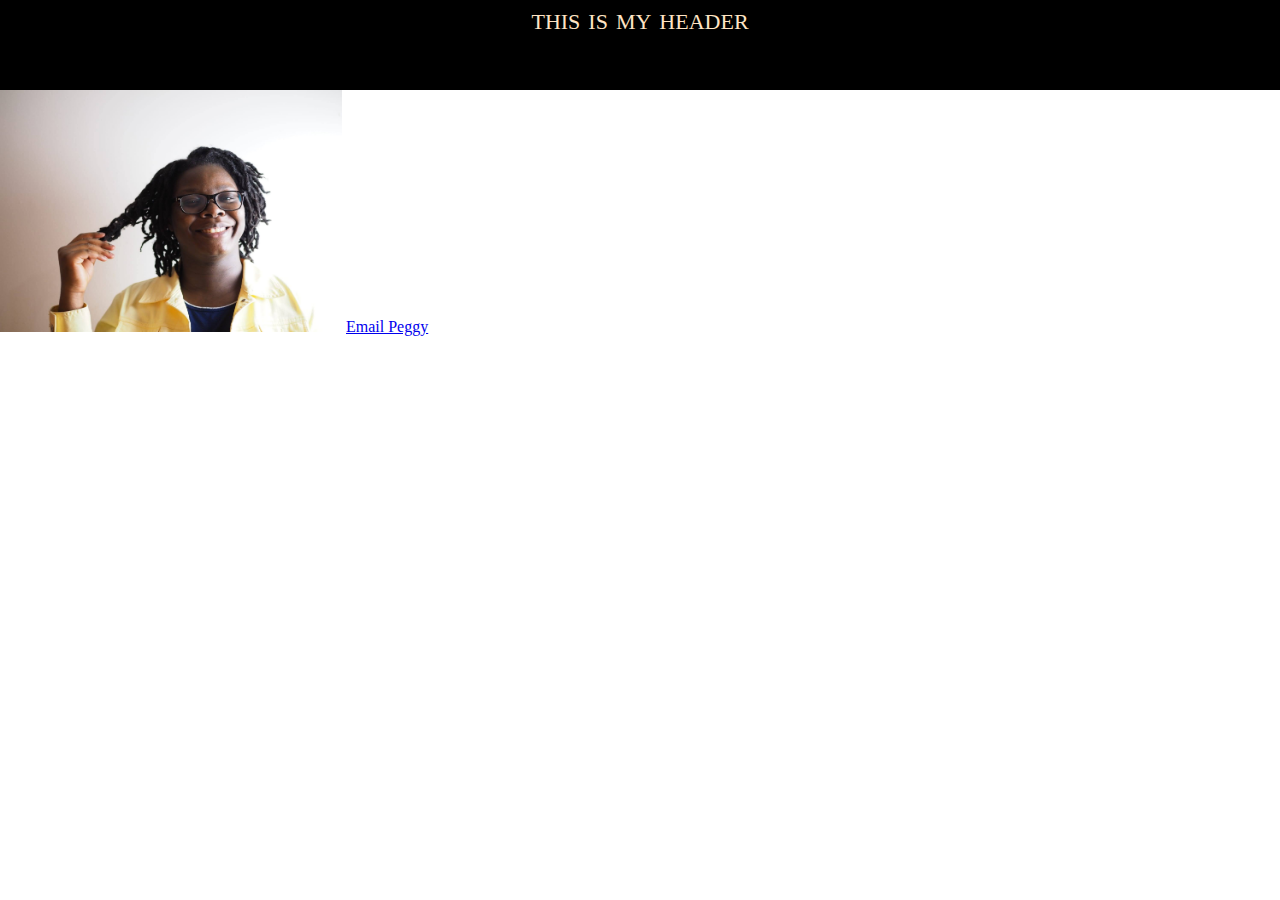
<file: StatVsDyna/Static/index.html>
<!DOCTYPE html>
<html lang="en">
<head>
    <meta charset="UTF-8">
    <meta http-equiv="X-UA-Compatible" content="IE=edge">
    <meta name="viewport" content="width=device-width, initial-scale=1.0">
    <title>Document</title>
 
</head>
<body>
    <div class="header">
        this is my header
        </div>
    <div class="Peggy">
        
    </div>
    <img src="/StatVsDyna/Images/peg3.jpg" alt="Peggy" 
    style="float:center;width:342px;height:242px;">

    <a href="mailto:pegsco@yahoo.co.uk">Email Peggy</a>
    
</body>
</html>


<style>
    *{
        margin: 0;
        padding: 0;
    }
    .header{
        color: bisque;
        background: black;
        height: 10vh;
        display: flex;
        justify-content: center;
        align-items: top;
        font-size: xx-large;
        font-variant: small-caps;
        ;margin: auto;
    }
    .img{
        justify-content: center;
        align-items: flex-start;
        margin: auto;
        image-resolution: 100;

    }
    .img-container {
        text-align: center;
        display: block;
      }
.centerImage
{
 text-align:center;
 display:block;
}

</style>
</file>
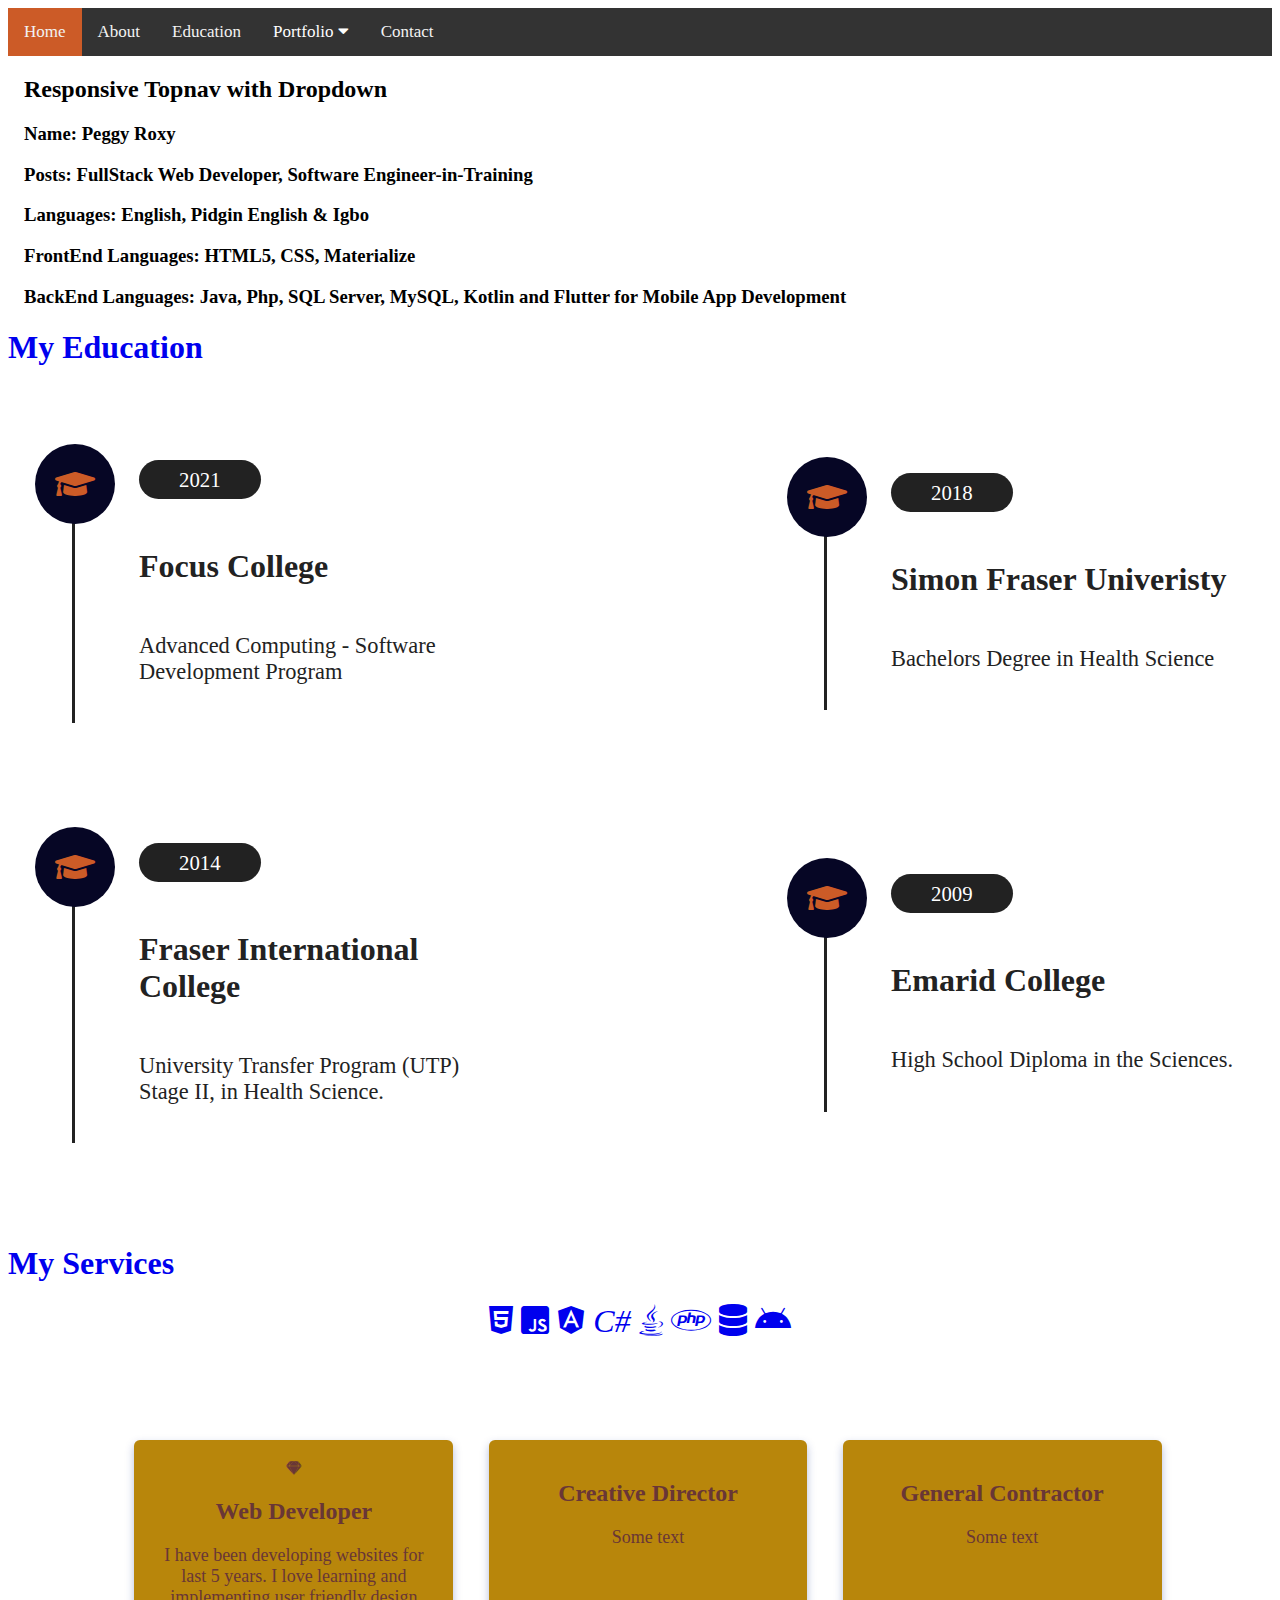
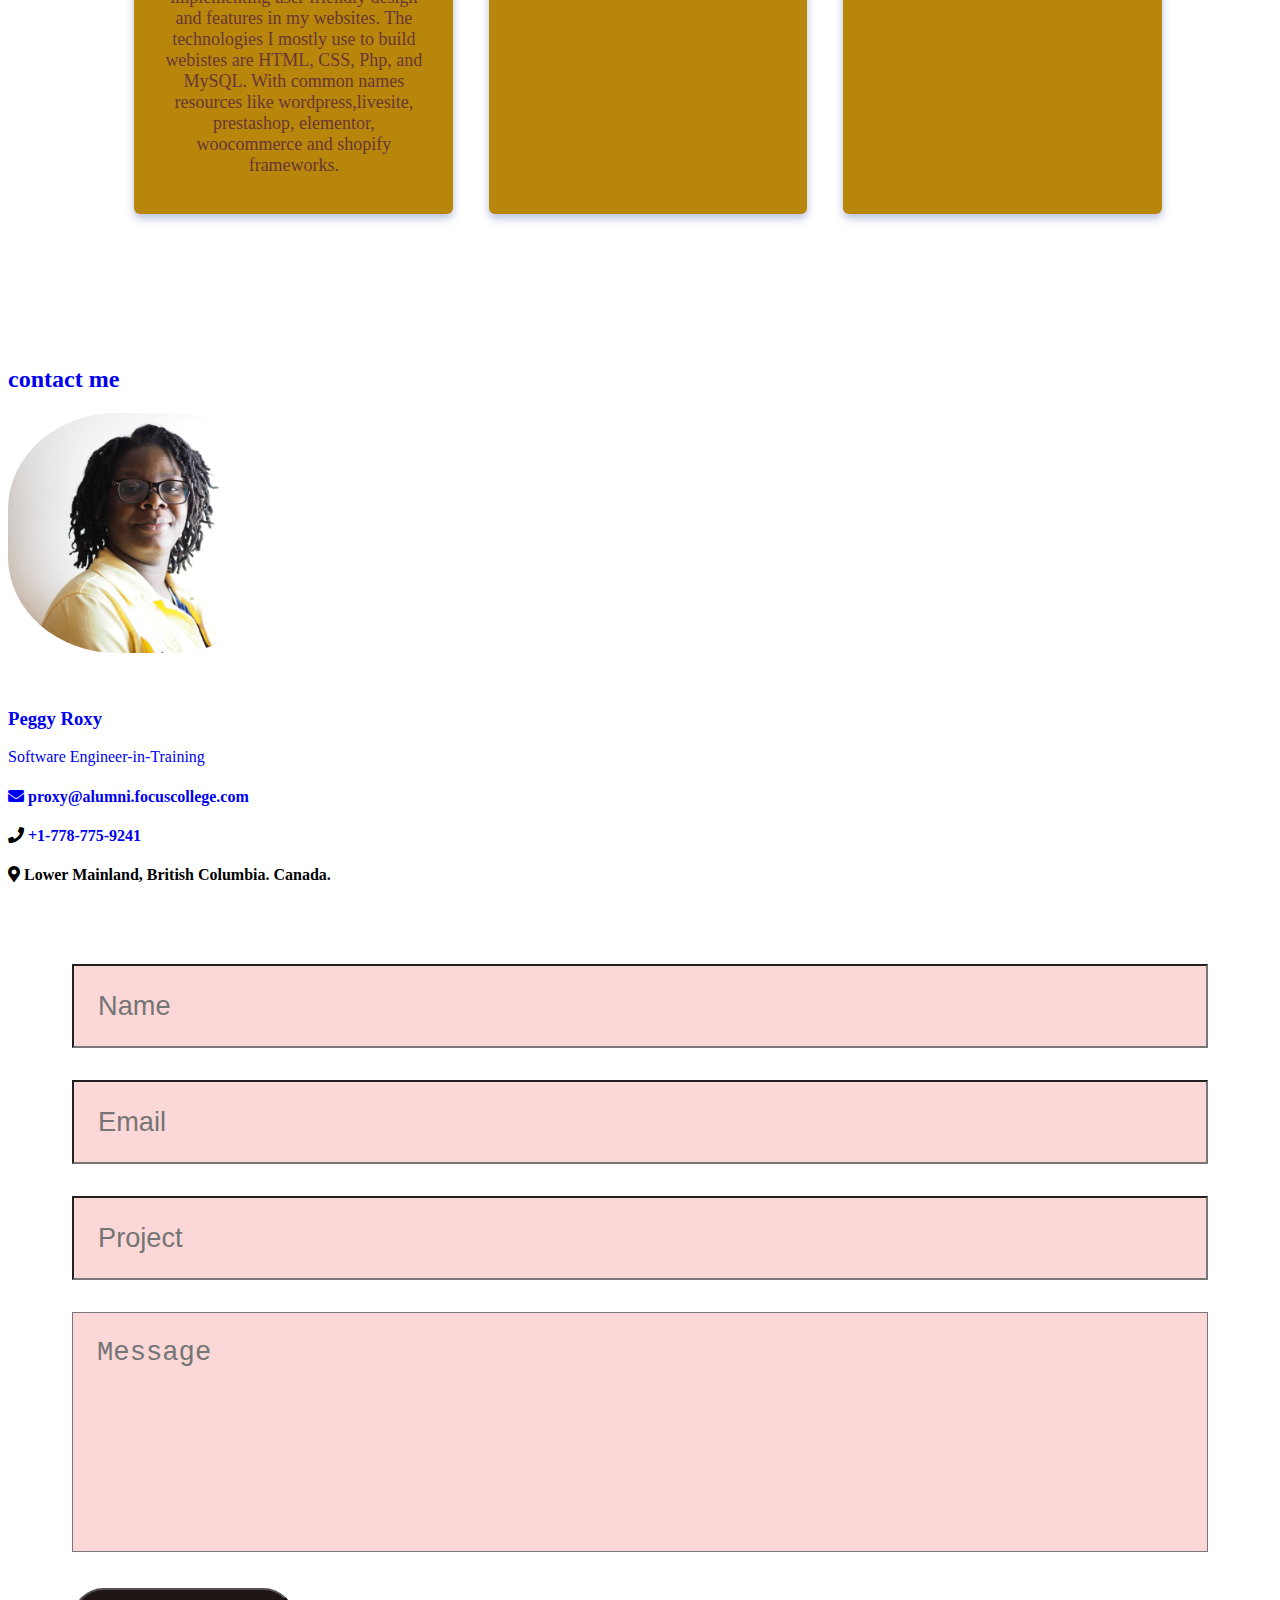
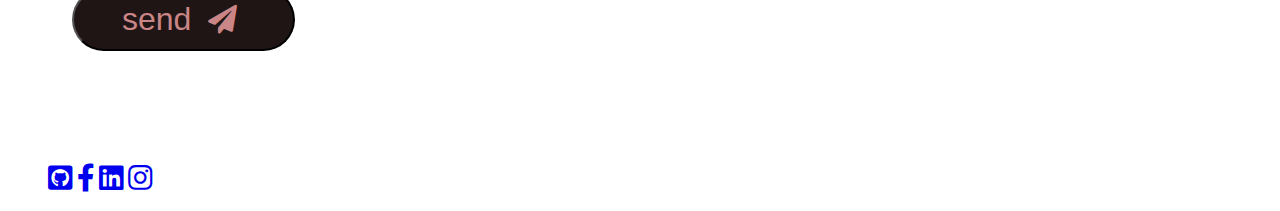
<file: StatVsDyna/Dynamic/june23.html>
<!DOCTYPE html>
<html lang="en">

<head>
    <meta charset="UTF-8">
    <meta http-equiv="X-UA-Compatible" content="IE=edge">
    <meta name="viewport" content="width=device-width, initial-scale=1.0">
    <title>Peggy's Class Work2</title>
    <link rel="stylesheet" href="https://cdnjs.cloudflare.com/ajax/libs/font-awesome/5.15.2/css/all.min.css">
    <link rel="stylesheet" href="style2.css">



</head>

<body>
    <header>
        <div class="topnav" id="myTopnav">
            <a href="#home" class="active">Home</a>
            <a href="#about">About</a>
            <a href="#education">Education</a>
            <div class="dropdown">
                <button class="dropbtn">Portfolio
                    <i class="fa fa-caret-down"></i>
                </button>
                <div class="dropdown-content">
                    <a href="#">Software Engineer-in-Training</a>
                    <a href="#">FullStack Developer</a>
                    <a href="#">General Contractor</a>
                </div>
            </div>
            <a href="#contact">Contact</a>
            <a href="javascript:void(0);" style="font-size:15px;" class="icon" onclick="myFunction()">&#9776;</a>
        </div>

        <div style="padding-left:16px">
            <h2>Responsive Topnav with Dropdown</h2>
            <h3><span>Name: </span>Peggy Roxy</h3>
            <h3><span>Posts: </span>FullStack Web Developer, Software Engineer-in-Training</h3>
            <h3><span>Languages: </span>English, Pidgin English & Igbo</h3>
            <h3><span>FrontEnd Languages: </span>HTML5, CSS, Materialize</h3>
            <h3><span>BackEnd Languages: </span>Java, Php, SQL Server, MySQL, Kotlin and Flutter for Mobile App
                Development</h3>
            <a href="#">
        </div>

    </header>

    <section class="education" id="education">
        <h1 class="heading">My <span>Education</span></h1>
        <div class="box-container">

            <div class="box">
                <i class="fas fa-graduation-cap"></i>
                <span>2021</span>
                <h3>Focus College</h3>
                <p>Advanced Computing - Software Development Program
            </div>

            <div class="box">
                <i class="fas fa-graduation-cap"></i>
                <span>2018</span>
                <h3>Simon Fraser Univeristy</h3>
                <p>Bachelors Degree in Health Science
            </div>

            <div class="box">
                <i class="fas fa-graduation-cap"></i>
                <span>2014</span>
                <h3>Fraser International College</h3>
                <p>University Transfer Program (UTP) Stage II, in Health Science.
            </div>

            <div class="box">
                <i class="fas fa-graduation-cap"></i>
                <span>2009</span>
                <h3>Emarid College</h3>
                <p>High School Diploma in the Sciences.</p>
            </div>
        </div>
    </section>

    <section>
        <h1>My Services</h1>
        <section class="services" id="section-container-services">
            <div class="max-width">
                <div class="icons">
                    <i class="fab fa-html5" aria-hidden="true"></i>
                    <i class="fab fa-js-square" aria-hidden="true"></i>
                    <i class="fab fa-angular" aria-hidden="true"></i>
                    <i>C#</i>
                    <i class="fab fa-java" aria-hidden="true"></i>
                    <i class="fab fa-php" aria-hidden="true"></i>
                    <i class="fas fa-database" aria-hidden="true"></i>
                    <i class="fab fa-android" aria-hidden="true"></i>
                </div>
                <div class="cardContainer">
                    <div class="card" >
                                           <i class="fab fa-sketch" aria-hidden="true"></i>
                        <h2>Web Developer</h2>
                        <p>I have been developing websites for last 5 years. I love learning and implementing user
                            friendly design and features in my websites. The technologies I mostly use to build webistes
                            are HTML, CSS, Php, and MySQL. With common names resources like wordpress,livesite,
                            prestashop, elementor, woocommerce and shopify frameworks.</p>
                    </div>

                    <div class="card" >
                        <h2>Creative Director</h2>
                        <p>Some text</p>
                    </div>

                    <div class="card">
                        <h2>General Contractor</h2>
                        <p>Some text</p>
                    </div>
                </div>
        </section>

        <section class="contact" id="contact">

            <h2 class="heading"> <span>contact</span> me </h2>

            <div class="row">

                <div class="user">
                    <img src="/StatVsDyna/Images/p1.jpg" alt="Peggy">
                    <h3 class="name">Peggy Roxy</h3>
                    <p class="post">Software Engineer-in-Training</p>

                         <div class="info">
                        <h4> <i class="fas fa-envelope"></i> <a href="mailto:proxy@alumni.focuscollege.com">
                                proxy@alumni.focuscollege.com</a></h4>
                        <h4> <i class="fas fa-phone"></i><a href="tel:+17787759241"> +1-778-775-9241</a> </h4>
                        <h4> <i class="fas fa-map-marker-alt"></i> Lower Mainland, British Columbia. Canada. </h4>
                </div>

                <form action="">

                    <input type="text" placeholder="name" class="box">
                    <input type="email" placeholder="email" class="box">
                    <input type="text" placeholder="project" class="box">
                    <textarea name="" id="your_message" cols="30" rows="10" class="box message"
                        placeholder="message"></textarea>
                    <button type="submit" class="btn"> send <i class="fas fa-paper-plane"></i> </button>
                </form>

            </div>
        </section>
        <script src="https://cdnjs.cloudflare.com/ajax/libs/jquery/3.6.0/jquery.min.js"></script>

        <script src="script2.js"></script>
</body>
<footer>
    <div class="social-media-footer">
        <ul class="icons-f">
            <a href="https://www.github.com/drpearlz"><span style="font-size: 28px; color: currentColor;"><i
                        class="fab fa-github-square"></i></a></span>
            <a href="https://www.facebook.com/peggicherrie"><span style="font-size: 28px; color: currentColor;"><i
                        class="fab fa-facebook-f"></i></a></span>
            <a href="https://www.linkedin.com/in/peggy-roxy-94931a85"><span
                    style="font-size: 28px; color: currentColor;"><i class="fab fa-linkedin"></i></a></span>
            <a href="https://www.instagram.com/dr_pearlz"><span style="font-size: 28px; color: currentColor;"><i
                        class="fab fa-instagram"></i></a></span>
        </ul>
    </div>
</footer>

</html>
</file>
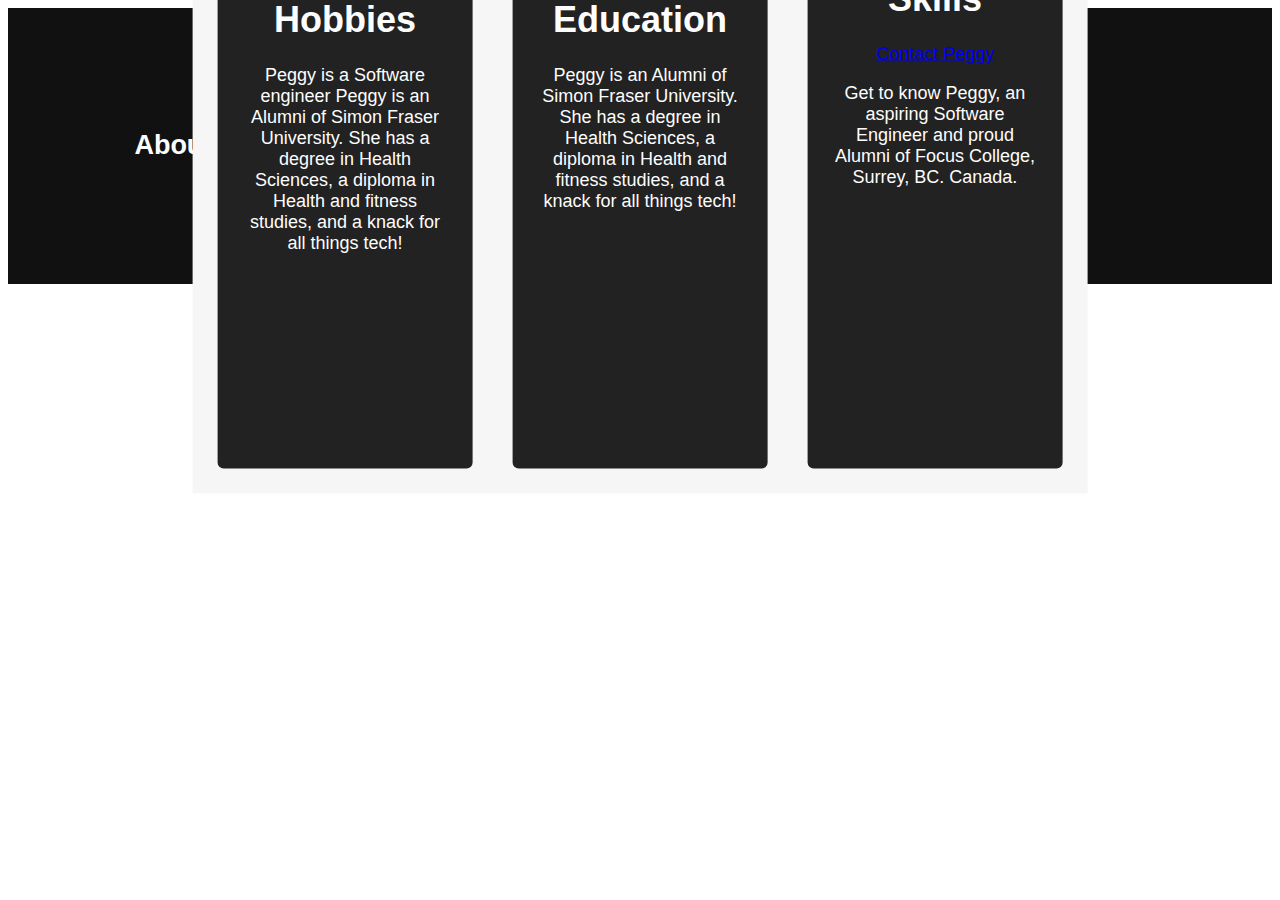
<file: StatVsDyna/Static/about.html>
<!DOCTYPE html>
<html lang="en">

<head>
    <meta charset="UTF-8">
    <meta http-equiv="X-UA-Compatible" content="IE=edge">
    <meta name="viewport" content="width=device-width, initial-scale=1.0">
    <title>About Peggy</title>
    <link rel="stylesheet" href="main.css">
    <link rel="stylesheet" href="https://cdnjs.cloudflare.com/ajax/libs/font-awesome/5.15.3/css/all.min.css">

</head>

<body>
    <!--beginning of responsive cards-->
    <section class="about" id="about">
        <div class="max-width">
            <div class="parent">
                <h2 class="title">About Peggy</h2>
                <div class="child">
                    <div class="card">
                        <div class="subheader">
                            <i class="fas fa-mobile"></i>
                            <h1>Hobbies</h1>
                        </div>
                        <div class="description">
                            <p>Peggy is a Software engineer Peggy is an Alumni of Simon Fraser University. She has a
                                degree in Health Sciences,
                                a diploma in Health and fitness studies, and a knack for all things tech!</p>
                        </div>
                    </div>
                    <div class="card">
                        <div class="subheader">
                            <i class="fas fa-mobile"></i>
                            <h1>Education </h1>
                        </div>
                        <div class="description">
                            <p>Peggy is an Alumni of Simon Fraser University. She has a degree in Health Sciences,
                                a diploma in Health and fitness studies, and a knack for all things tech!</p>
                        </div>
                    </div>
                    <div class="card">
                        <div class="subheader">
                            <h1>Skills</h1>
                        </div>
                        <div class="description">
                            <div class="Contact-her">
                                <a href="mailto:pegsco@yahoo.co.uk">Contact Peggy</a>
                                <p> Get to know Peggy, an aspiring Software Engineer and proud Alumni of Focus College,
                                    Surrey, BC. Canada.</p>
                            </div>
                        </div>
                    </div>
                </div>
            </div>
        </div>
    </section>
    <!--end of responsive card-->

</body>

</html>
</file>
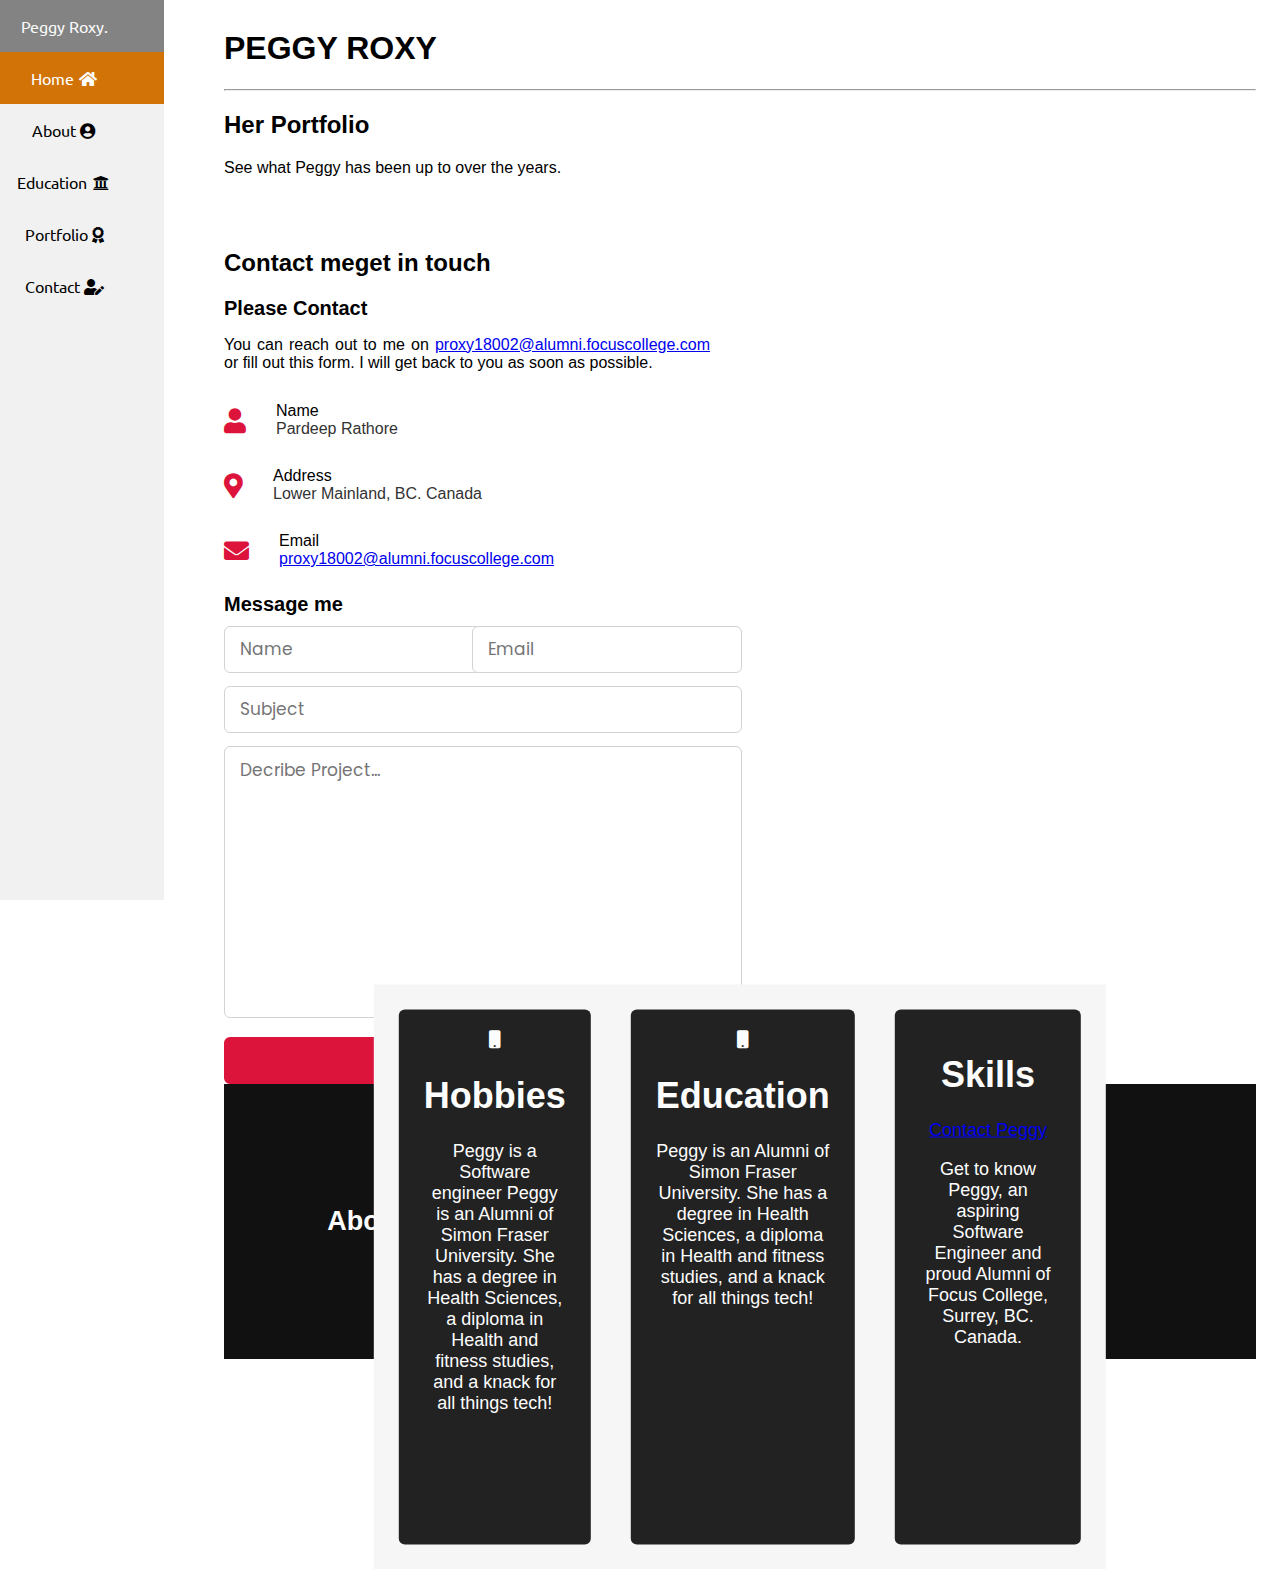
<file: StatVsDyna/Static/June15.html>
<!DOCTYPE html>
<html lang="en">
<head>
    <meta charset="UTF-8">
    <meta http-equiv="X-UA-Compatible" content="IE=edge">
    <meta name="viewport" content="width=device-width, initial-scale=1.0">
    <title>Say hi to Peggy</title>
    <link rel="stylesheet" href="main.css">
    <link rel="stylesheet" href="https://cdnjs.cloudflare.com/ajax/libs/font-awesome/5.15.3/css/all.min.css">
   </head>
<body>
 <header>
      <div class="navbar">
          <div class="logo"><a href="#">Peggy R<span>oxy.</span></a></div>
          <a class="active" href="#home">Home <i class="fa fa-fw fa-home"></i></a>
          <a href="/StatVsDyna/Static/about.html">About <i class="fas fa-user-circle"></i></a>
          <a href="#education">Education <i class="fa fa-fw fa-university"></i></a>
          <a href="JPage.html">Portfolio <i class="fas fa-award"></i></a>
          <a href="#contact">Contact  <i class="fas fa-user-edit"></i></a>
      </div>
 </header>
    <div class="content">
    <h1>PEGGY ROXY</h1>
    <hr>


    <h2>Her Portfolio</h2>
    <p> See what Peggy has been up to over the years.</p>

    <br>

<br>

<section class="contact" id="section-container-contact">
    <div class="max-width">
        <h2 class="title">Contact me</h2>
        <div class="contact-content inline-photo show-on-scroll">
            <div class="column left">
                <div class="text">Please Contact</div>
                <p>You can reach out to me on <a href="mailto:proxy18002@alumni.focuscollege.com">proxy18002@alumni.focuscollege.com</a> or fill out this form. 
                    I will get back to you as soon as possible.</p>
                <div class="icons">
                    <div class="row">
                        <i class="fas fa-user"></i>
                        <div class="info">
                            <div class="head">Name</div>
                            <div class="sub-title">Pardeep Rathore</div>
                        </div>
                    </div>
                    <div class="row">
                        <i class="fas fa-map-marker-alt"></i>
                        <div class="info">
                            <div class="head">Address</div>
                            <div class="sub-title">Lower Mainland, BC. Canada</div>
                        </div>
                    </div>
                    <div class="row">
                        <i class="fas fa-envelope"></i>
                        <div class="info">
                            <div class="head">Email</div>
                            <div class="sub-title"><a href="mailto:proxy18002@alumni.focuscollege.com">proxy18002@alumni.focuscollege.com</a></div>
                        </div>
                    </div>
                </div>
            </div>
            <div class="column right">
                <div class="text">Message me</div>
                <form action="POST" data-netlify="true">
                    <div class="fields">
                        <div class="field name">
                            <input type="text" name="name" placeholder="Name" required>                
                        </div>
                        <div class="field email">
                            <input type="email" name="email" placeholder="Email" required>                
                        </div>
                    </div>
                    <div class="field subject">
                        <input type="text" name="subject" placeholder="Subject" required>                
                    </div>
                    <div class="field textarea">
                        <textarea id="" cols="30" rows="10" type="text" name="decription" placeholder="Decribe Project..."></textarea>
                    </div>
                    <div class="button">
                        <button type="submit">Send Message</button>
                    </div>
                </form>
            </div>
        </div>
    </div>
</section>



<script src="app.js"></script>
</body>
<footer>
        <!--beginning of responsive cards-->
        <section class="about" id="about">
            <div class="max-width">
                <div class="parent">
                    <h2 class="title">About Peggy</h2>
                    <div class="child">
                        <div class="card">
                            <div class="subheader">
                                <i class="fas fa-mobile"></i><h1>Hobbies</h1>
                            </div>
                            <div class="description">
                                <p>Peggy is a Software engineer Peggy is an Alumni of Simon Fraser University. She has a
                                    degree in Health Sciences,
                                    a diploma in Health and fitness studies, and a knack for all things tech!</p>
                            </div>
                        </div>
                        <div class="card">
                            <div class="subheader">
                               <i class="fas fa-mobile"></i> <h1>Education </h1>
                            </div>
                            <div class="description">
                                <p>Peggy is an Alumni of Simon Fraser University. She has a degree in Health Sciences,
                                    a diploma in Health and fitness studies, and a knack for all things tech!</p>
                            </div>
                        </div>
                        <div class="card">
                            <div class="subheader">
                                <h1>Skills</h1>
                            </div>
                            <div class="description">
                                <div class="Contact-her">
                                    <a href="mailto:pegsco@yahoo.co.uk">Contact Peggy</a>
                                    <p> Get to know Peggy, an aspiring Software Engineer and proud Alumni of Focus College,
                                        Surrey, BC. Canada.</p>
                                </div>
                            </div>
                        </div>
                    </div>
                </div>
            </div>
        </section>
    <!--end of responsive card-->
    
</footer>
</html>
</file>
<file: StatVsDyna/Dynamic/style2.css>
.body {
    font-family: "Segoe UI", -apple-system, BlinkMacSystemFont, 'Segoe UI', Roboto, Oxygen, Ubuntu, Cantarell, 'Open Sans', 'Helvetica Neue', Tahoma, Geneva, 'Nunito' Verdana, sans-serif;
}

* {
    box-sizing: border-box;
    text-decoration: none;
    transition: all .2s linear;
    scroll-behavior: smooth;

}

.topnav {
    overflow: hidden;
    background-color: #333;
}

.topnav a {
    float: left;
    display: block;
    color: #f2f2f2;
    text-align: center;
    padding: 14px 16px;
    text-decoration: none;
    font-size: 17px;
}

.active {
    background-color: rgb(204, 91, 39);
    color: white;
}

.topnav .icon {
    display: none;
}

.dropdown {
    float: left;
    overflow: hidden;
}

.dropdown .dropbtn {
    font-size: 17px;
    border: none;
    outline: none;
    color: white;
    padding: 14px 16px;
    background-color: inherit;
    font-family: inherit;
    margin: 0;
}

.dropdown-content {
    display: none;
    position: absolute;
    background-color: #f9f9f9;
    min-width: 160px;
    box-shadow: 0px 8px 16px 0px rgba(0, 0, 0, 0.2);
    z-index: 1;
}

.dropdown-content a {
    float: none;
    color: black;
    padding: 12px 16px;
    text-decoration: none;
    display: block;
    text-align: left;
}

.topnav a:hover,
.dropdown:hover .dropbtn {
    background-color: #555;
    color: white;
}

.dropdown-content a:hover {
    background-color: #ddd;
    color: black;
}

.dropdown:hover .dropdown-content {
    display: block;
}
@media (max-width:400px) {
    header {
        width: 100vw;
    }
    .heading {
        margin: 0 3rem;
    }
    .education .box-container .box {
        width: 100%;
    }
    .services {
        width: 100%;
    }
    .contact .row form {
        margin: 3rem 0;
    }
}
@media screen and (max-width: 600px) {

    .topnav a:not(:first-child),
    .dropdown .dropbtn {
        display: none;
    }

    .topnav a.icon {
        float: right;
        display: block;
    }
    .topnav.responsive {
        position: relative;
    }
    .cardContainer {
        display: block;
        margin-bottom: 20px;
    }

    .card {
        width: 100%;
    }
    .education .box-container .box {
        width: 100%;
    }
    .contact .row {
        margin: 3rem 0;
    }
}

@media screen and (max-width: 768px) {
    html{
        font-size: 50%;
    }
}
@media (max-width:991px) {
    header {
        left: -120%;
    }
    #menu {
        display: block;
    }
    header.toggle {
        left: 0%;
    }
    body {
        padding: 0;
    }
}

@media (max-width:1200px) {
    html {
        font-size: 55%;
    }
    .home {
        padding: 1rem 4rem;
    }
}
.topnav.responsive .icon {
    position: absolute;
    right: 0;
    top: 0;
}

.topnav.responsive a {
    float: none;
    display: block;
    text-align: left;
}

.topnav.responsive .dropdown {
    float: none;
}

.topnav.responsive .dropdown-content {
    position: relative;
}

.topnav.responsive .dropdown .dropbtn {
    display: block;
    width: 100%;
    text-align: left;
}
.btn{
padding: .7rem 3rem;
background: rgb(31, 21, 21);
color: rgb(202, 134, 134);
cursor: pointer;
margin-top: 1rem;
font-size: 2rem;
border-radius: 5rem;
}
.btn i {
    padding: 0 .5rem;
    font-size: 1.8rem;
}
.btn:hover {
    background: var(--color);
    transform: scale(1.1);
    transition: all .5s;
}
.education .box-container {
    display: flex;
    align-items: center;
    justify-content: space-between;
    flex-wrap: wrap;
    padding: 1rem 0;
    padding-left: 3rem;
}
.education .box-container .box {
    width: 27rem;
    margin: 4rem 1rem;
    padding-left: 4rem;
    border-left: .2rem solid #222;
    position: relative;
}
.education .box-container .box span {
    font-size: 1.3rem;
    background: #222;
    color: #fff;
    border-radius: 5rem;
    padding: .5rem 2.5rem;
}
.education .box-container .box h3 {
    font-size: 2rem;
    color: #222;
    padding-top: 1.5rem;
}
.education .box-container .box p {
    font-size: 1.4rem;
    color: #222;
    padding: 1rem 0;
}
.education .box-container .box i {
    position: absolute;
    top: -1.5rem;
    left: -2.5rem;
    height: 5rem;
    width: 5rem;
    border-radius: 50%;
    line-height: 5rem;
    color: rgb(204, 91, 39);
    text-align: center;
    font-size: 2rem;
    background: rgb(6, 6, 37);
}


.icons {
    text-align: center;
    display: block;
    font-size: 32px;

}

.cardContainer {
    width: 100vw;
    display: flex;
    padding: 100px 10%;
    position: relative;
    justify-content: space-between;

}
.h1{
    text-align: center;
    font-size: 3rem ;
    font: 32px;
    color: rgb(58, 37, 37);
    justify-content: center;
    flex-flow: column;
}
.h4{
    font-size: 16px;
    font-weight: 500;
    margin-block-start: 1em;
    margin-block-end: 1em;
    margin-inline-start: 0px;
    margin-inline-end: 0px;
}
.h3{
    margin-block-start: 1em;
    margin-block-end: 1em;
    margin-inline-start: 0px;
    margin-inline-end: 0px;
    font-weight: bold;
    font-size: 1em;
    padding: 8px;
}
.card {
    color: rgb(105, 54, 54);
    box-shadow: 0 4px 8px 0 rgba(38 62 146 / 34%);
    width: calc(33% - 20px);
    background-color: darkgoldenrod;
    text-align: center;
    padding-top: 20px;
    padding-bottom: 20px;
    padding-left: 25px;
    padding-right: 25px;
    border-radius: 6px;
    margin: 0px 0px 32px;
    margin-bottom: 32px;
    

}

.card :hover {
    background-color: rgb(35, 105, 44);
    box-shadow: cornflowerblue;
    transition: all .5s;
}

.card p {
    font-size: 18px;
}

.section {
    min-height: 100vh;
    padding: 1rem;
    display: block;
}

.contact .user img {
        height: 15rem;
        width: 17rem;
        border-radius: 40%;
        object-fit: cover;
        margin-bottom: 2rem;
        border: .2rem solid var(--color);
    }
    .column {
        float: left;
        width: 50%;
        margin-top: 6px;
        padding: 20px;
      }
      
      /* Clear floats after the columns */
      .row:after {
        content: "";
        display: table;
        clear: both;
      }
/* */

.contact{
 box-sizing: border-box;   
}
.contact .row {
    display: flex;
    align-items: center;
    justify-content: center;
    flex-wrap: wrap; 
}
.contact .row .content {
    flex: 1 1 30rem;
    padding: 4rem;
    padding-bottom: 0;
}
.contact .row form {
    flex: 1 1 45rem;
    padding: 2rem;
    margin: 2rem;
    margin-bottom: 4rem;
}
.contact .row form .box {
    padding: 1.5rem;
    margin: 1rem 0;
    background: rgba(236, 54, 54, 0.2);
    color: #222;
    text-transform: none;
    font-size: 1.7rem;
    width: 100%;
}
.contact .row form .box::placeholder {
    text-transform: capitalize;
}
.contact .row form .message {
    height: 15rem;
    resize: none;
}
.contact .row .content .title {
    text-transform: uppercase;
    color: #222;
    font-size: 3rem;
    padding-bottom: 2rem;
}
.contact .row .content .info h3 {
    display: flex;
    align-items: center;
    font-size: 2rem;
    text-transform: none;
    color: #222;
    padding: 1rem 0;
    font-weight: normal;
}
.contact .row .content .info h2 {
    display: flex;
    align-items: center;
    margin: 0px, 0px, 60px;
    padding: 2px, 0px, 0px;
    font-size: 40px;
    box-sizing: border-box;
    text-decoration-style: solid;
    color: #222;
    position: relative;
    font-weight: 500;
}
.contact .row .content .info h3 i {
    padding-right: 1rem;
    color: var(--color);
}
.footer .social-media-footer {
    padding: 1rem;
    display: flex;
    align-items: center;
    justify-content: center;
    flex-flow: column;
    align-items: center;
}
</file>
<file: StatVsDyna/Static/main.css>
@import url('https://fonts.googleapis.com/css2?family=Poppins:wght@400;500;600;700&family=Ubuntu:ital,wght@0,400;0,500;0,700;1,700&display=swap');

body{
    font-family: sans-serif;
    text-decoration: none;
}

button{
    background: lightblue;
    border: 1px solid blue;
    color: white;
    font: inherit;
    padding: 8px;
    background-color: #000;
    display: inline-block;
    outline: 0;
    font-size: 18px;
    width: 100%;
    cursor: pointer;
}

button:focus{
    outline: none;
}
button:hover, a:hover{
    opacity: 0.7;
}
header {
    position: fixed;
    top: 0;
    left: 0;
    z-index: 1000;
    height: 100%;
    width: 8rem;
    background: #f2f2f2;
    display: flex;
    align-items: center;
    justify-content: center;
    flex-flow: column;
    text-align: center;
    flex-wrap: wrap;
}
html{
    scroll-behavior: smooth;
}
.parent{
    height: auto;
    width: 100vw;
    color: rgb(253, 253, 253);
    font-size: large;
    
 }
.child{
    position: absolute;
    top: 70%;
    left: 50%;
    transform: translate(-50%, -50%);
    display: flex;
    width: 70%;
    padding: 5px;
    background: rgb(247, 246, 246);
    height: unset;
    text-decoration: none;
}

.about .title::after{
    content: "what I like doing";
}

.card{
    padding: 20px;
    margin: 20px;
    background: rgb(216, 130, 2);
    border: 2px saddlebrown;
    border-radius: 2px;
    transition: all .1s ease-in-out;
}
.card:hover{
    background: rgb(231, 87, 21);
}

@media (max-width:900px) {
    .child {
        display: block;
    }
}
div.content {
    margin-left: 200px;
    padding: 1px 16px;
    height: 1000px;
  }
  
  .navbar {
    position: fixed;
    margin: 0;
    font-family: Ubuntu, sans-serif;
    padding: 0;
    height: 100%;
    width: 200px;
    background-color: #f1f1f1;
    flex: 30%;


  }
  .navbar a {
    display: block;
    color: black;
    padding: 16px;
    text-decoration: none;
  }
 
  .navbar a.active {
    background-color: #d17307;
    color: white;
  }

  .navbar a:hover:not(.active) {
    background-color: #555;
    color: white;
  }

  @media screen and (max-width: 700px) {
    .sidebar {
      width: 100%;
      height: auto;
      position: relative;
    }
    .navbar a {float: left;}
    div.content {margin-left: 0;}
  }
  
  @media screen and (max-width: 400px) {
    .navbar a {
      text-align: center;
      float: none;
    }}
    /* Contact form */

.contact .title:after{
    content: "get in touch";
}

.contact .contact-content .column{
    width: calc(50% - 30px);
}

.contact .contact-content .text{
    font-size: 20px;
    font-weight: 600;
    margin-bottom: 10px;
}

.contact .contact-content .left p{
    text-align: justify;
}

.contact .contact-content .left .icons{
    margin: 10px 0;
}

.contact .contact-content .row{
    display: flex;
    height: 65px;
    align-items: center;
}

.contact .contact-content .row .info{
    margin-left: 30px;
}
.contact .contact-content .row i{
    font-size: 25px;
    color: crimson;
}

.contact .contact-content .info .head{
    font-weight: 500;
}

.contact .contact-content .info .sub-title{
    color: #333;
}


.contact .right form .fields{
    display: flex;
}

.contact .right form .fields .field,
.contact .right form .fields
{
    height: 45px;
    width: 100%;
    margin-bottom: 15px;
}

.subject{
    height: 45px;
    width: 100%;
    margin-bottom: 15px;
}

.contact .right form .textarea{
    height: 80%;
    margin-top: 10px;
    margin-bottom: 15px;
}

.contact .right form .name{
    margin-right: 10px;
}

.contact .right form .field input,
.contact .right form .textarea textarea{
    height: 100%;
    width: 100%;
    border: 1px solid lightgrey;
    border-radius: 6px;
    outline: none;
    padding: 0 15px;
    font-size: 17px;
    font-family: 'Poppins', sans-serif;
}


.contact .right form .textarea textarea{
    padding-top: 10px;
    resize: none;
}

.contact .right form .button{
    height: 47px;
    width: 100%;
}

.contact .right form .button button{
    width: 100%;
    height: 100%;
    border: 2px solid crimson;
    background: crimson;
    color: #fff;
    font-size: 20px;
    font-weight: 500;
    border-radius: 6px;
    transition: all 0.3s ease;
}

.contact .right form .button button:hover{
    color: crimson;
    background: none;
}

@media(min-width: 1024px) and (max-width: 1333px){
    .about .about-content .card{
        height: auto !important;    
    }
    .about .about-content .card .box{
        height: 60vh;
    }

}

.about, .teams{
    background: #111;
    color: #fff;
    padding: 100px 10%;
    position: relative;
}
.about .title::before{
    background: #fff;
}
.about .title::after{
    background: #111;
    content: "What I provide";
}

.about  .card{
    width: calc(33% - 20px);
    height: 55vh;
    background: #222;
    text-align: center;
    border-radius: 6px;
    padding: 20px 25px;
    cursor: pointer;
    transition:  all 0.3s ease;
}
.about .about-content .card .box{
    transition:  all 0.3s ease;
}
.about .about-content .card:hover{
    background: crimson;
}

.about .about-content .card:hover .box{
    transform: scale(1.05);
}
.about .about-content .card i{
    font-size: 50px;
    color: crimson;
    transition:  all 0.3s ease;
}
.about .about-content .card:hover i{
    color: #fff 
}
.about .about-content .card .text{
    font-size: 25px; 
    font-weight: 500;
    margin: 10px 0 7px 0;
}
</file>
